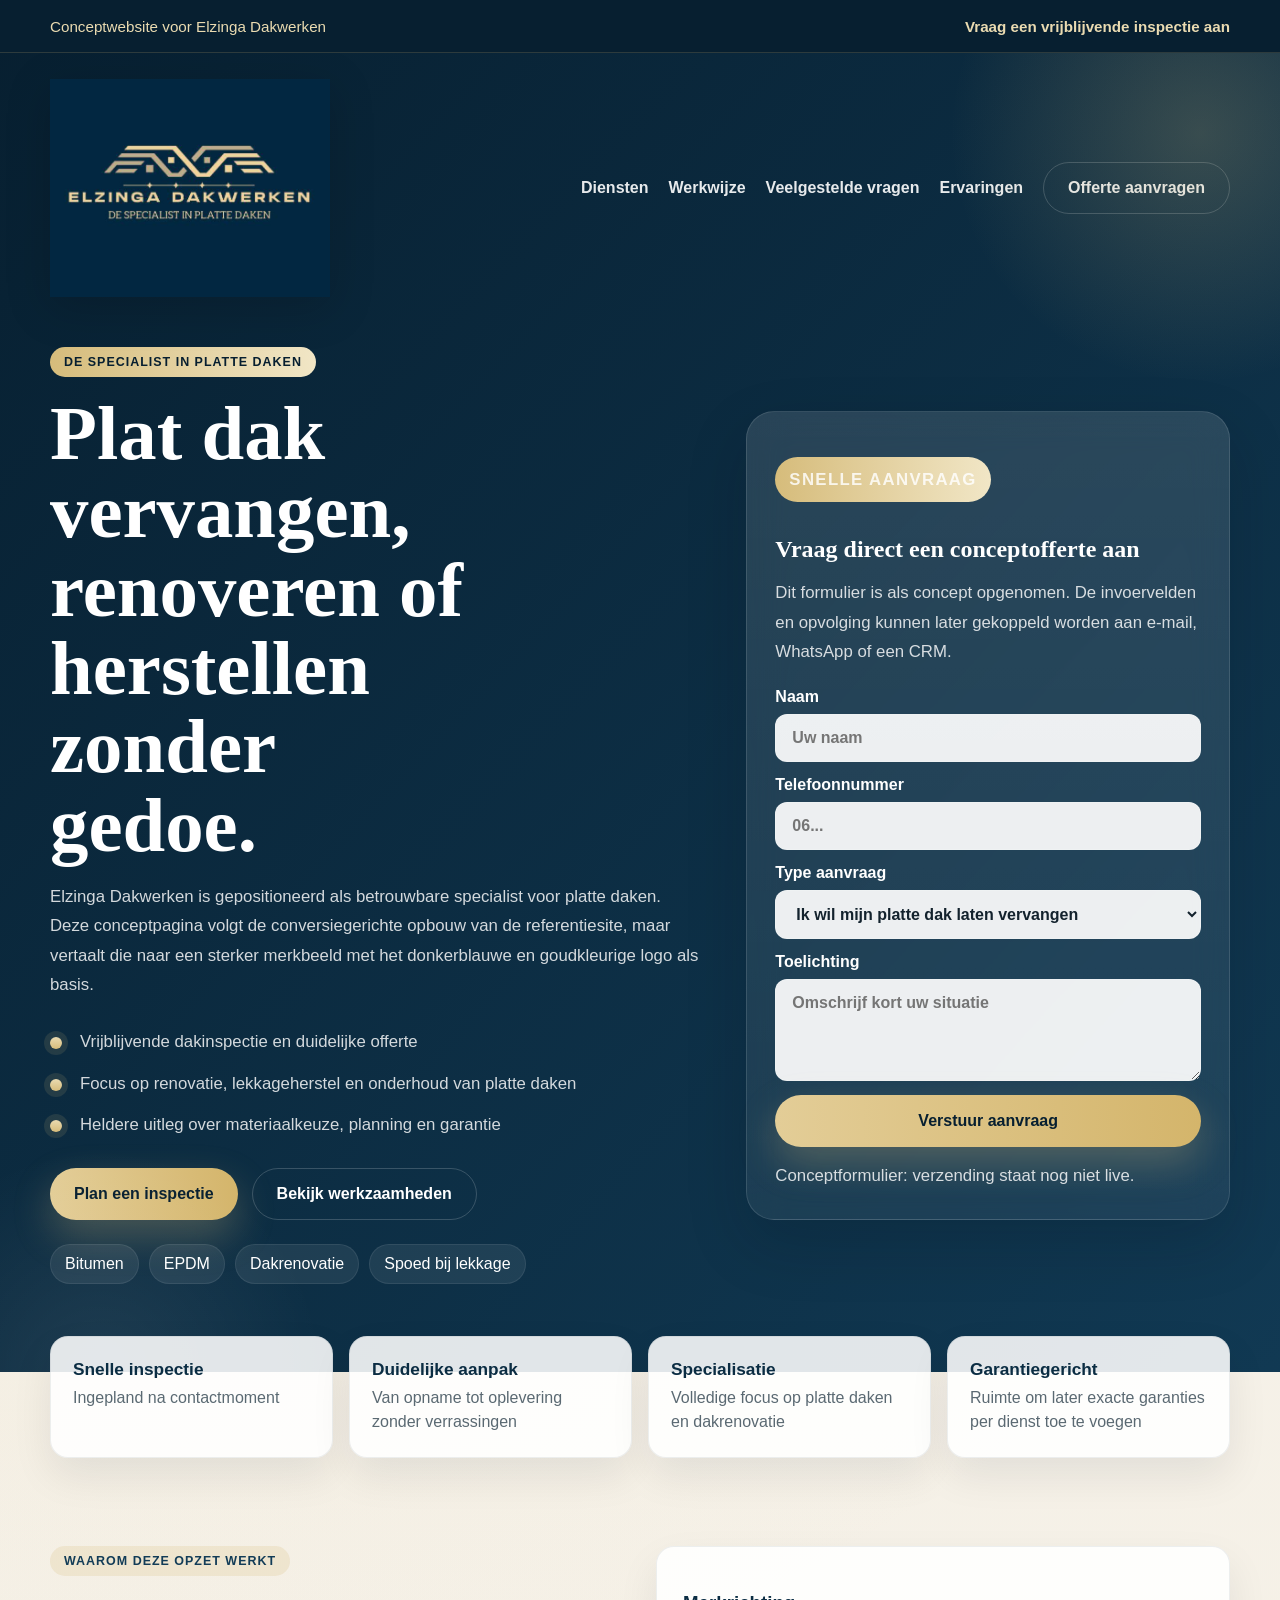
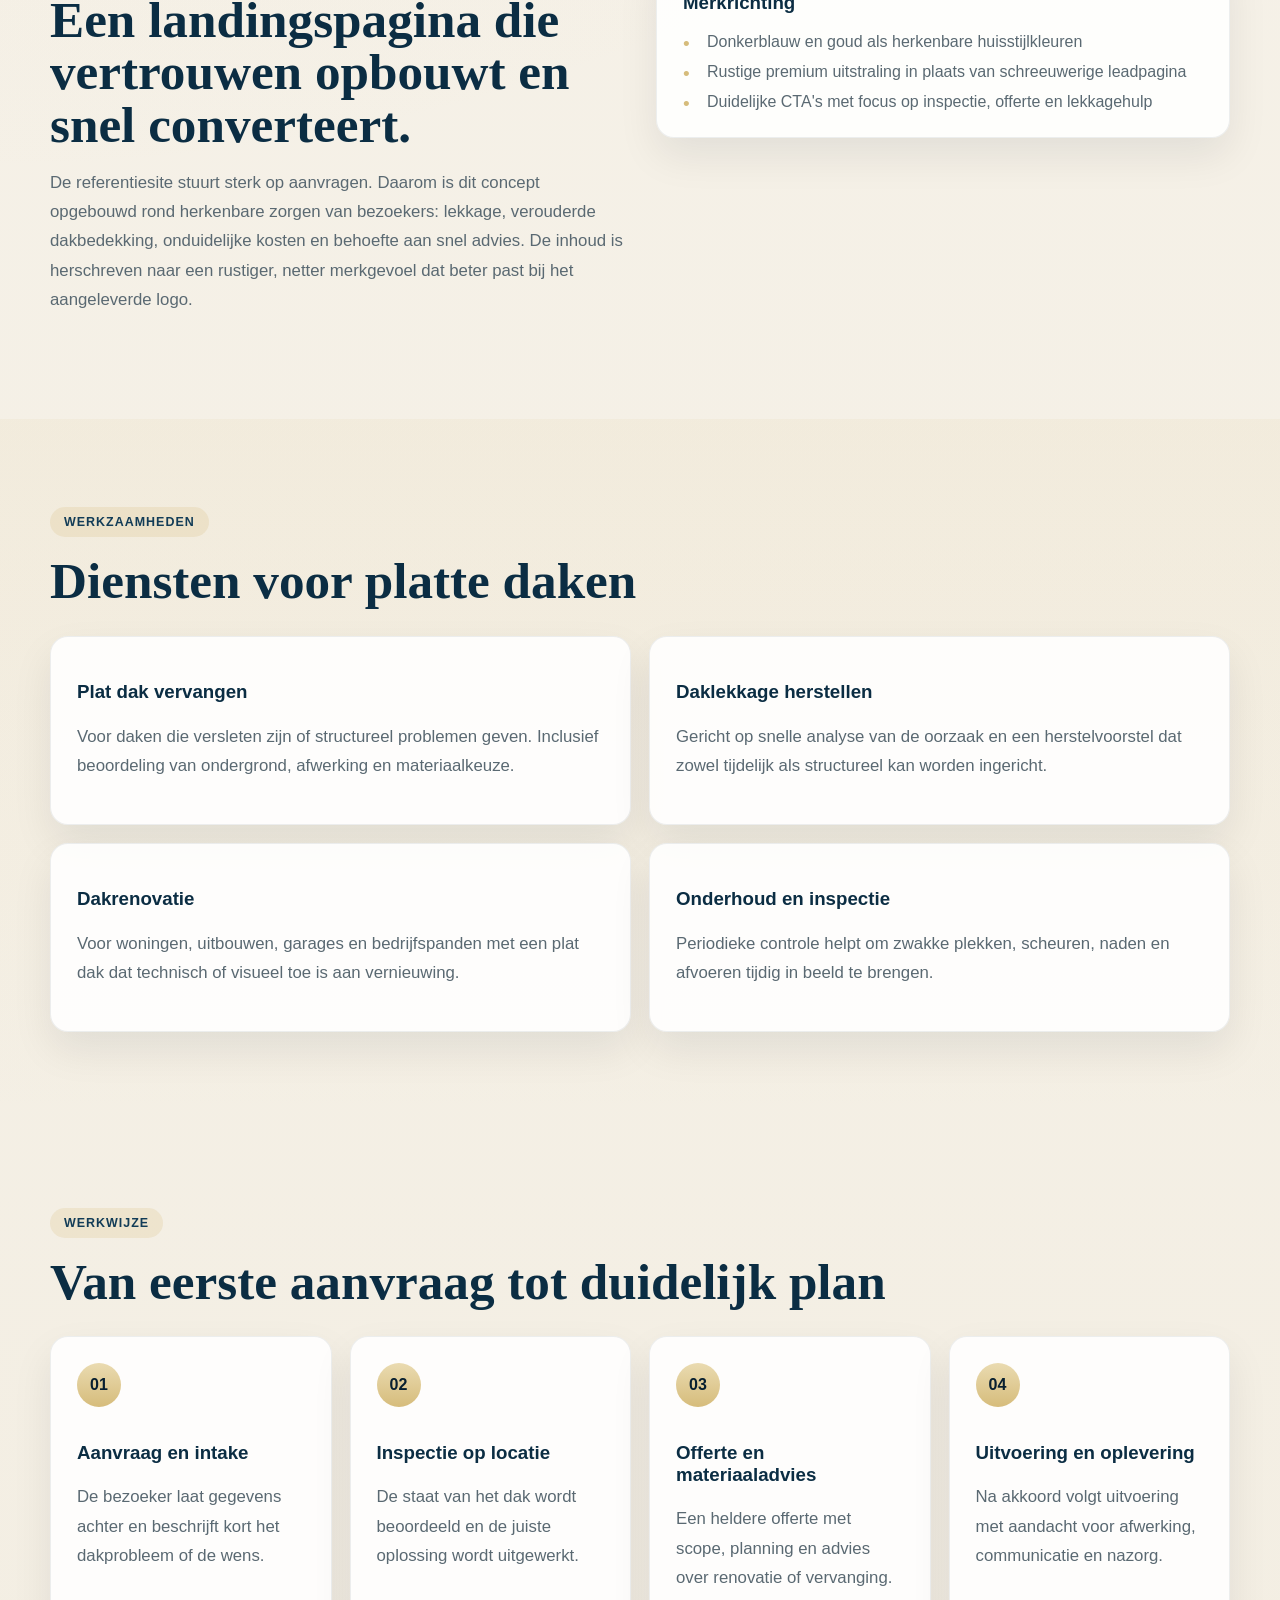
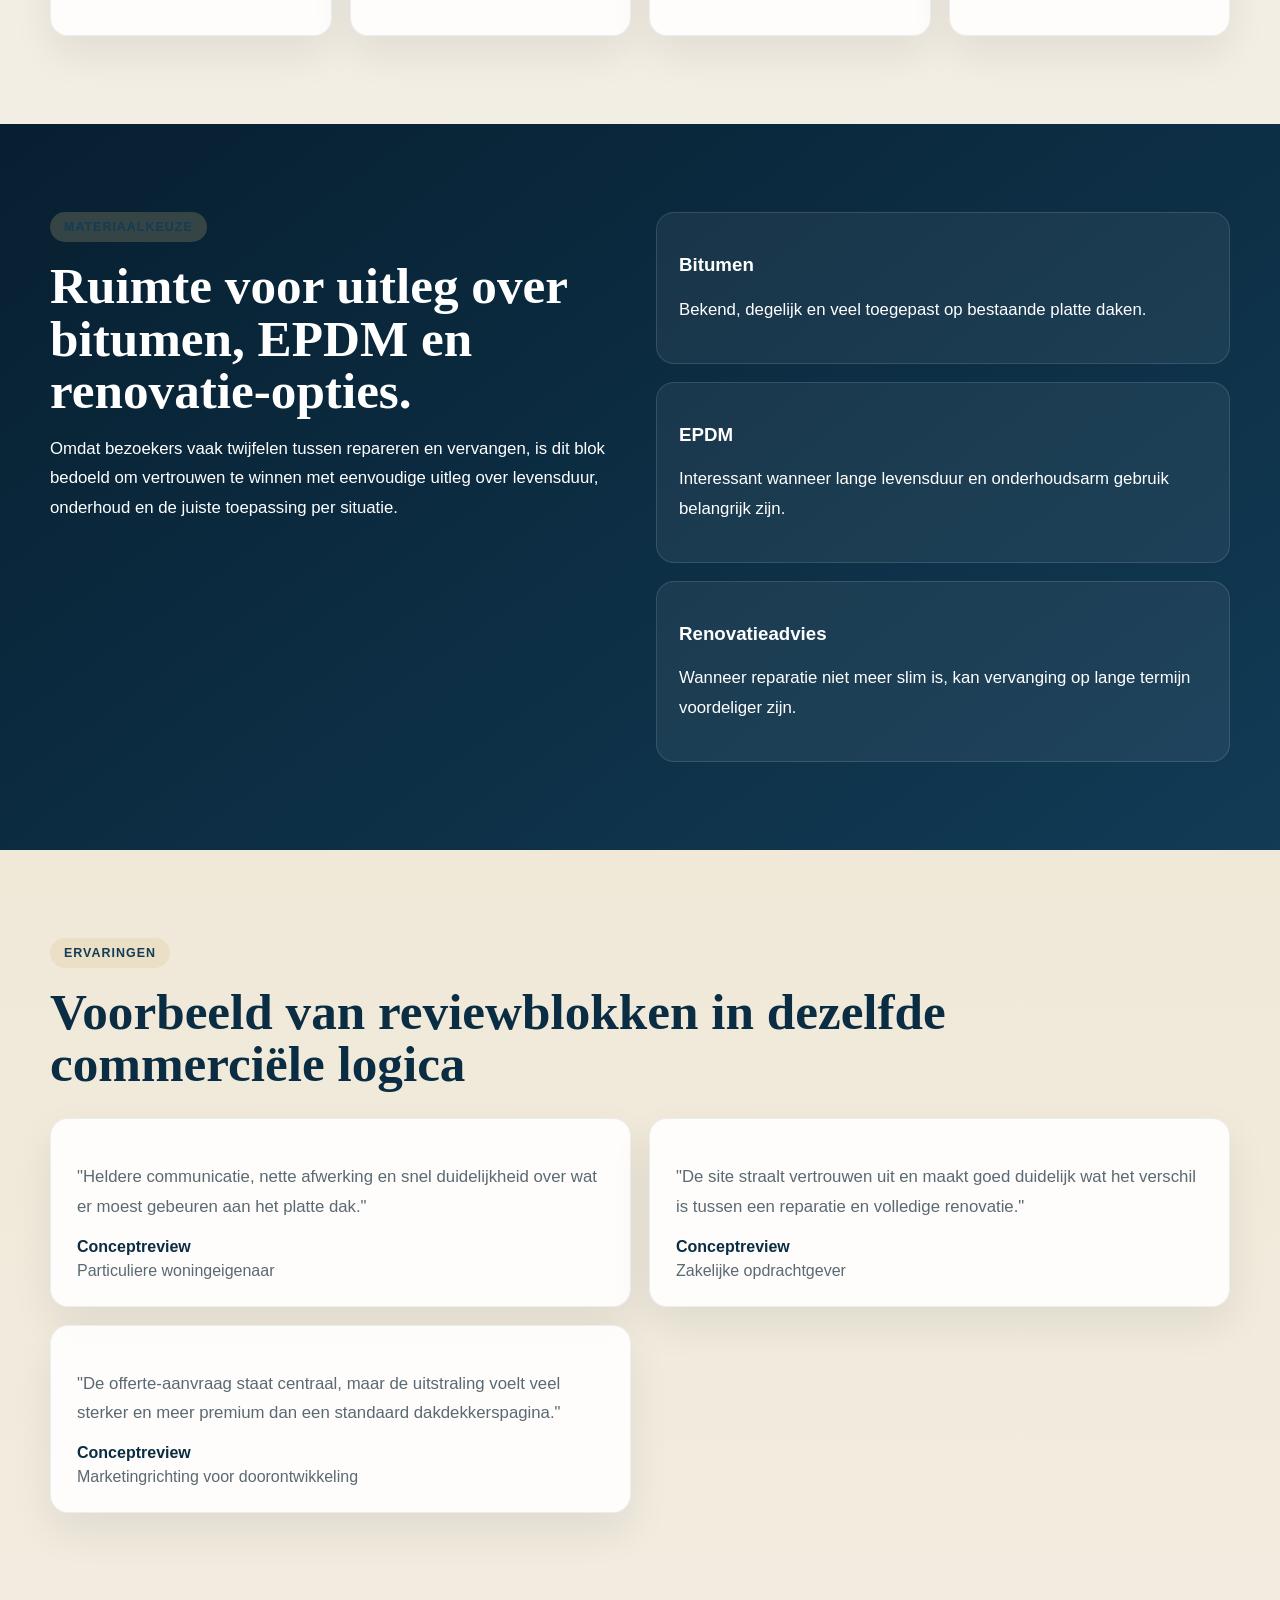
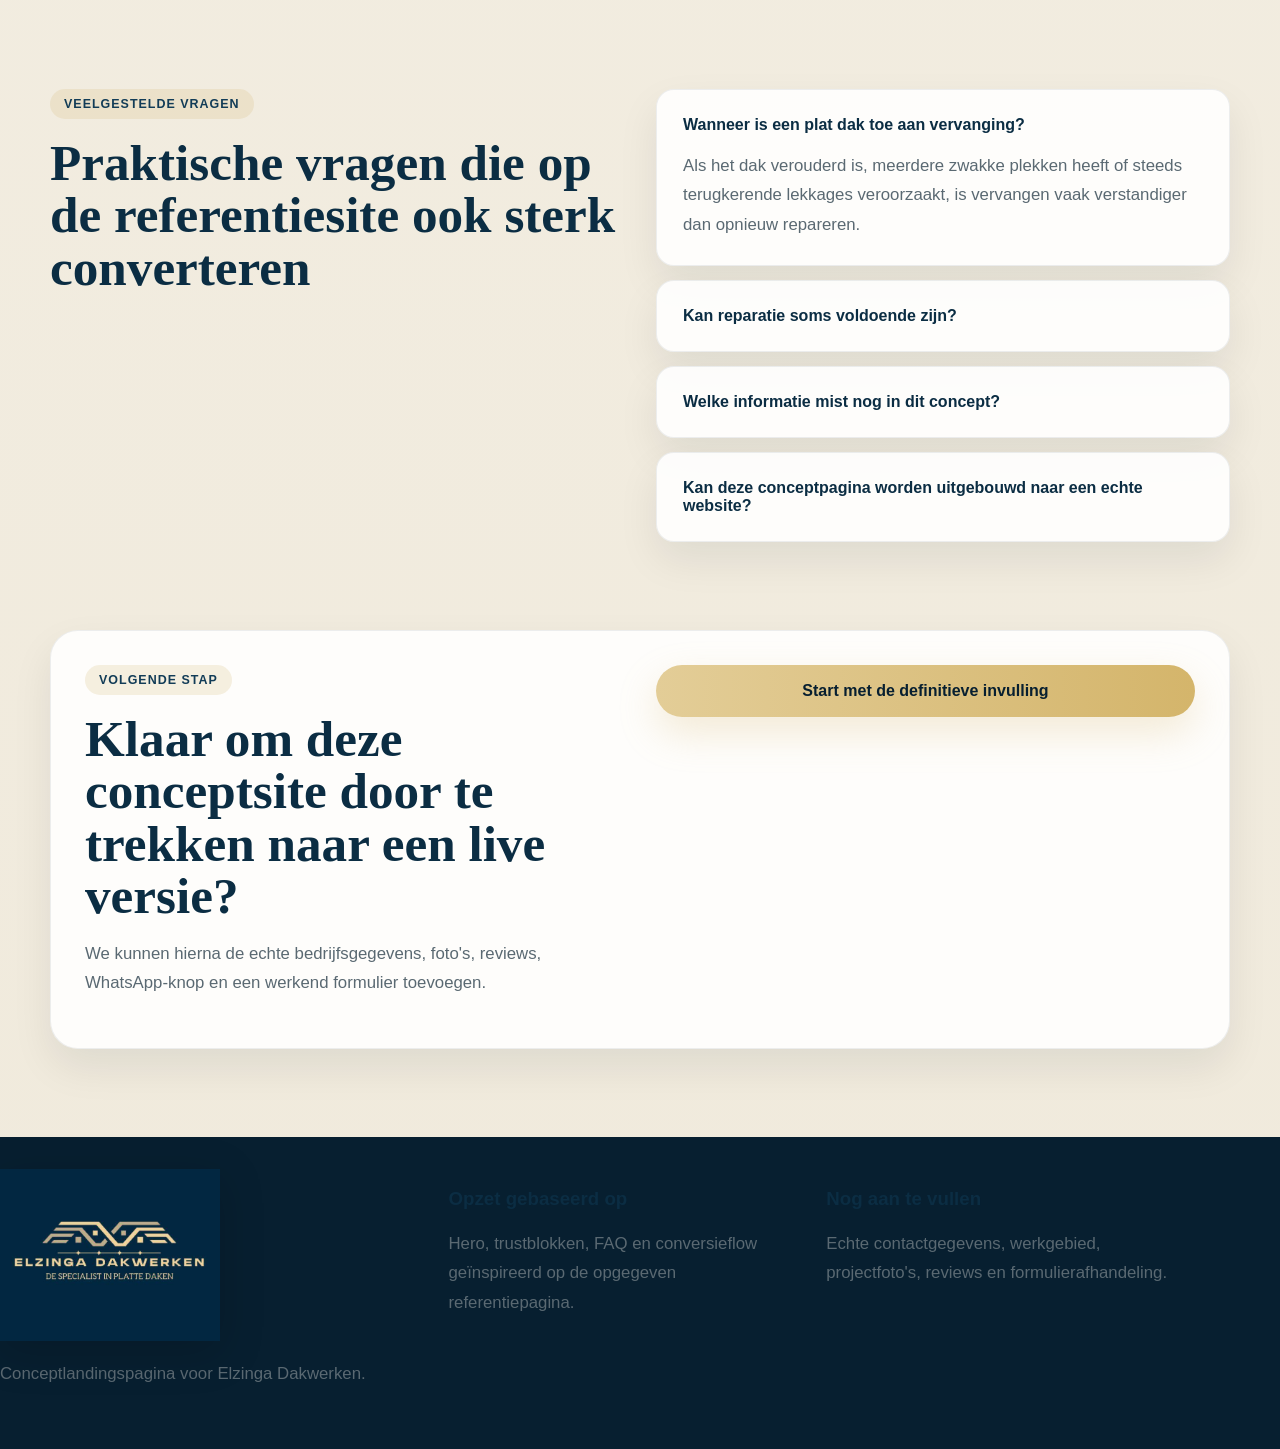
<file: index.html>
<!DOCTYPE html>
<html lang="nl">
  <head>
    <meta charset="UTF-8" />
    <meta name="viewport" content="width=device-width, initial-scale=1.0" />
    <title>Elzinga Dakwerken | Conceptwebsite</title>
    <meta
      name="description"
      content="Conceptwebsite voor Elzinga Dakwerken, specialist in platte daken. Gericht op renovatie, daklekkage, onderhoud en vrijblijvende inspecties."
    />
    <link rel="stylesheet" href="styles.css" />
  </head>
  <body>
    <div class="site-shell">
      <header class="topbar">
        <div class="container topbar-inner">
          <p>Conceptwebsite voor Elzinga Dakwerken</p>
          <a href="#offerte">Vraag een vrijblijvende inspectie aan</a>
        </div>
      </header>

      <header class="hero" id="top">
        <nav class="nav container">
          <a class="brand" href="#top" aria-label="Elzinga Dakwerken home">
            <img src="assets/elzinga-dakwerken-logo.jpeg" alt="Elzinga Dakwerken logo" />
          </a>
          <button class="nav-toggle" type="button" aria-expanded="false" aria-controls="nav-menu">
            Menu
          </button>
          <div class="nav-links" id="nav-menu">
            <a href="#diensten">Diensten</a>
            <a href="#werkwijze">Werkwijze</a>
            <a href="#faq">Veelgestelde vragen</a>
            <a href="#reviews">Ervaringen</a>
            <a class="button button-outline" href="#offerte">Offerte aanvragen</a>
          </div>
        </nav>

        <div class="container hero-grid">
          <section class="hero-copy">
            <span class="eyebrow">De specialist in platte daken</span>
            <h1>Plat dak vervangen, renoveren of herstellen zonder gedoe.</h1>
            <p class="lead">
              Elzinga Dakwerken is gepositioneerd als betrouwbare specialist voor platte daken.
              Deze conceptpagina volgt de conversiegerichte opbouw van de referentiesite, maar
              vertaalt die naar een sterker merkbeeld met het donkerblauwe en goudkleurige logo als basis.
            </p>

            <ul class="hero-list">
              <li>Vrijblijvende dakinspectie en duidelijke offerte</li>
              <li>Focus op renovatie, lekkageherstel en onderhoud van platte daken</li>
              <li>Heldere uitleg over materiaalkeuze, planning en garantie</li>
            </ul>

            <div class="hero-actions">
              <a class="button" href="#offerte">Plan een inspectie</a>
              <a class="button button-muted" href="#diensten">Bekijk werkzaamheden</a>
            </div>

            <div class="trust-strip">
              <span>Bitumen</span>
              <span>EPDM</span>
              <span>Dakrenovatie</span>
              <span>Spoed bij lekkage</span>
            </div>
          </section>

          <aside class="quote-card" id="offerte">
            <p class="quote-tag">Snelle aanvraag</p>
            <h2>Vraag direct een conceptofferte aan</h2>
            <p>
              Dit formulier is als concept opgenomen. De invoervelden en opvolging kunnen later
              gekoppeld worden aan e-mail, WhatsApp of een CRM.
            </p>

            <form class="lead-form">
              <label>
                Naam
                <input type="text" name="name" placeholder="Uw naam" />
              </label>
              <label>
                Telefoonnummer
                <input type="tel" name="phone" placeholder="06..." />
              </label>
              <label>
                Type aanvraag
                <select name="service">
                  <option>Ik wil mijn platte dak laten vervangen</option>
                  <option>Ik heb een lekkage</option>
                  <option>Ik wil onderhoud of inspectie</option>
                  <option>Ik wil advies over dakbedekking</option>
                </select>
              </label>
              <label>
                Toelichting
                <textarea
                  name="message"
                  rows="4"
                  placeholder="Omschrijf kort uw situatie"
                ></textarea>
              </label>
              <button class="button button-full" type="submit">Verstuur aanvraag</button>
              <p class="form-note">Conceptformulier: verzending staat nog niet live.</p>
            </form>
          </aside>
        </div>
      </header>

      <main>
        <section class="stats-section">
          <div class="container stats-grid">
            <article>
              <strong>Snelle inspectie</strong>
              <span>Ingepland na contactmoment</span>
            </article>
            <article>
              <strong>Duidelijke aanpak</strong>
              <span>Van opname tot oplevering zonder verrassingen</span>
            </article>
            <article>
              <strong>Specialisatie</strong>
              <span>Volledige focus op platte daken en dakrenovatie</span>
            </article>
            <article>
              <strong>Garantiegericht</strong>
              <span>Ruimte om later exacte garanties per dienst toe te voegen</span>
            </article>
          </div>
        </section>

        <section class="content-section">
          <div class="container split-layout">
            <div>
              <span class="section-kicker">Waarom deze opzet werkt</span>
              <h2>Een landingspagina die vertrouwen opbouwt en snel converteert.</h2>
              <p>
                De referentiesite stuurt sterk op aanvragen. Daarom is dit concept opgebouwd rond
                herkenbare zorgen van bezoekers: lekkage, verouderde dakbedekking, onduidelijke
                kosten en behoefte aan snel advies. De inhoud is herschreven naar een rustiger,
                netter merkgevoel dat beter past bij het aangeleverde logo.
              </p>
            </div>
            <div class="highlight-card">
              <h3>Merkrichting</h3>
              <ul>
                <li>Donkerblauw en goud als herkenbare huisstijlkleuren</li>
                <li>Rustige premium uitstraling in plaats van schreeuwerige leadpagina</li>
                <li>Duidelijke CTA's met focus op inspectie, offerte en lekkagehulp</li>
              </ul>
            </div>
          </div>
        </section>

        <section class="content-section muted" id="diensten">
          <div class="container">
            <span class="section-kicker">Werkzaamheden</span>
            <h2>Diensten voor platte daken</h2>
            <div class="cards-grid">
              <article class="service-card">
                <h3>Plat dak vervangen</h3>
                <p>
                  Voor daken die versleten zijn of structureel problemen geven. Inclusief beoordeling
                  van ondergrond, afwerking en materiaalkeuze.
                </p>
              </article>
              <article class="service-card">
                <h3>Daklekkage herstellen</h3>
                <p>
                  Gericht op snelle analyse van de oorzaak en een herstelvoorstel dat zowel tijdelijk
                  als structureel kan worden ingericht.
                </p>
              </article>
              <article class="service-card">
                <h3>Dakrenovatie</h3>
                <p>
                  Voor woningen, uitbouwen, garages en bedrijfspanden met een plat dak dat technisch
                  of visueel toe is aan vernieuwing.
                </p>
              </article>
              <article class="service-card">
                <h3>Onderhoud en inspectie</h3>
                <p>
                  Periodieke controle helpt om zwakke plekken, scheuren, naden en afvoeren tijdig in
                  beeld te brengen.
                </p>
              </article>
            </div>
          </div>
        </section>

        <section class="content-section" id="werkwijze">
          <div class="container">
            <span class="section-kicker">Werkwijze</span>
            <h2>Van eerste aanvraag tot duidelijk plan</h2>
            <div class="steps-grid">
              <article>
                <span>01</span>
                <h3>Aanvraag en intake</h3>
                <p>De bezoeker laat gegevens achter en beschrijft kort het dakprobleem of de wens.</p>
              </article>
              <article>
                <span>02</span>
                <h3>Inspectie op locatie</h3>
                <p>De staat van het dak wordt beoordeeld en de juiste oplossing wordt uitgewerkt.</p>
              </article>
              <article>
                <span>03</span>
                <h3>Offerte en materiaaladvies</h3>
                <p>Een heldere offerte met scope, planning en advies over renovatie of vervanging.</p>
              </article>
              <article>
                <span>04</span>
                <h3>Uitvoering en oplevering</h3>
                <p>Na akkoord volgt uitvoering met aandacht voor afwerking, communicatie en nazorg.</p>
              </article>
            </div>
          </div>
        </section>

        <section class="content-section accent-panel">
          <div class="container panel-grid">
            <div>
              <span class="section-kicker">Materiaalkeuze</span>
              <h2>Ruimte voor uitleg over bitumen, EPDM en renovatie-opties.</h2>
              <p>
                Omdat bezoekers vaak twijfelen tussen repareren en vervangen, is dit blok bedoeld om
                vertrouwen te winnen met eenvoudige uitleg over levensduur, onderhoud en de juiste
                toepassing per situatie.
              </p>
            </div>
            <div class="material-list">
              <div>
                <h3>Bitumen</h3>
                <p>Bekend, degelijk en veel toegepast op bestaande platte daken.</p>
              </div>
              <div>
                <h3>EPDM</h3>
                <p>Interessant wanneer lange levensduur en onderhoudsarm gebruik belangrijk zijn.</p>
              </div>
              <div>
                <h3>Renovatieadvies</h3>
                <p>Wanneer reparatie niet meer slim is, kan vervanging op lange termijn voordeliger zijn.</p>
              </div>
            </div>
          </div>
        </section>

        <section class="content-section muted" id="reviews">
          <div class="container">
            <span class="section-kicker">Ervaringen</span>
            <h2>Voorbeeld van reviewblokken in dezelfde commerciële logica</h2>
            <div class="reviews-grid">
              <article class="review-card">
                <p>
                  "Heldere communicatie, nette afwerking en snel duidelijkheid over wat er moest
                  gebeuren aan het platte dak."
                </p>
                <strong>Conceptreview</strong>
                <span>Particuliere woningeigenaar</span>
              </article>
              <article class="review-card">
                <p>
                  "De site straalt vertrouwen uit en maakt goed duidelijk wat het verschil is tussen
                  een reparatie en volledige renovatie."
                </p>
                <strong>Conceptreview</strong>
                <span>Zakelijke opdrachtgever</span>
              </article>
              <article class="review-card">
                <p>
                  "De offerte-aanvraag staat centraal, maar de uitstraling voelt veel sterker en meer
                  premium dan een standaard dakdekkerspagina."
                </p>
                <strong>Conceptreview</strong>
                <span>Marketingrichting voor doorontwikkeling</span>
              </article>
            </div>
          </div>
        </section>

        <section class="content-section" id="faq">
          <div class="container faq-layout">
            <div>
              <span class="section-kicker">Veelgestelde vragen</span>
              <h2>Praktische vragen die op de referentiesite ook sterk converteren</h2>
            </div>
            <div class="faq-list">
              <details open>
                <summary>Wanneer is een plat dak toe aan vervanging?</summary>
                <p>
                  Als het dak verouderd is, meerdere zwakke plekken heeft of steeds terugkerende
                  lekkages veroorzaakt, is vervangen vaak verstandiger dan opnieuw repareren.
                </p>
              </details>
              <details>
                <summary>Kan reparatie soms voldoende zijn?</summary>
                <p>
                  Ja, bij lokale schade of beginnende slijtage kan herstel nog prima passend zijn. Een
                  inspectie bepaalt of dat technisch en financieel slim is.
                </p>
              </details>
              <details>
                <summary>Welke informatie mist nog in dit concept?</summary>
                <p>
                  Exacte contactgegevens, werkgebied, echte reviews, garantievoorwaarden en eventuele
                  keurmerken kunnen later eenvoudig worden toegevoegd.
                </p>
              </details>
              <details>
                <summary>Kan deze conceptpagina worden uitgebouwd naar een echte website?</summary>
                <p>
                  Ja. Dit ontwerp is opgezet als nette basis voor een live website met formulierkoppeling,
                  extra pagina's, SEO-teksten en echte projectfoto's.
                </p>
              </details>
            </div>
          </div>
        </section>

        <section class="content-section cta-section">
          <div class="container cta-panel">
            <div>
              <span class="section-kicker">Volgende stap</span>
              <h2>Klaar om deze conceptsite door te trekken naar een live versie?</h2>
              <p>
                We kunnen hierna de echte bedrijfsgegevens, foto's, reviews, WhatsApp-knop en een
                werkend formulier toevoegen.
              </p>
            </div>
            <a class="button" href="#offerte">Start met de definitieve invulling</a>
          </div>
        </section>
      </main>

      <footer class="footer">
        <div class="container footer-grid">
          <div>
            <img
              class="footer-logo"
              src="assets/elzinga-dakwerken-logo.jpeg"
              alt="Elzinga Dakwerken logo"
            />
            <p>Conceptlandingspagina voor Elzinga Dakwerken.</p>
          </div>
          <div>
            <h3>Opzet gebaseerd op</h3>
            <p>Hero, trustblokken, FAQ en conversieflow geïnspireerd op de opgegeven referentiepagina.</p>
          </div>
          <div>
            <h3>Nog aan te vullen</h3>
            <p>Echte contactgegevens, werkgebied, projectfoto's, reviews en formulierafhandeling.</p>
          </div>
        </div>
      </footer>
    </div>

    <script src="script.js"></script>
  </body>
</html>
</file>
<file: styles.css>
:root {
  --navy-950: #071f30;
  --navy-900: #0b2d43;
  --navy-800: #123c57;
  --gold-500: #d6bc7b;
  --gold-300: #eadbb1;
  --sand-100: #f5f1e8;
  --sand-200: #ece3d0;
  --white: #ffffff;
  --ink-900: #13222d;
  --ink-600: #5a6972;
  --line: rgba(255, 255, 255, 0.12);
  --shadow: 0 24px 60px rgba(3, 17, 27, 0.18);
  --radius-lg: 28px;
  --radius-md: 18px;
  --radius-sm: 12px;
  --container: min(1180px, calc(100vw - 32px));
}

* {
  box-sizing: border-box;
}

html {
  scroll-behavior: smooth;
}

body {
  margin: 0;
  font-family: "Bahnschrift", "Trebuchet MS", sans-serif;
  color: var(--ink-900);
  background:
    radial-gradient(circle at top left, rgba(214, 188, 123, 0.16), transparent 28%),
    linear-gradient(180deg, #f7f3eb 0%, #f0eadc 100%);
}

img {
  display: block;
  max-width: 100%;
}

a {
  color: inherit;
  text-decoration: none;
}

button,
input,
select,
textarea {
  font: inherit;
}

.container {
  width: var(--container);
  margin: 0 auto;
}

.topbar {
  background: var(--navy-950);
  color: var(--gold-300);
  border-bottom: 1px solid rgba(214, 188, 123, 0.18);
}

.topbar-inner {
  display: flex;
  align-items: center;
  justify-content: space-between;
  gap: 16px;
  min-height: 52px;
  font-size: 0.95rem;
}

.topbar a {
  font-weight: 700;
}

.hero {
  position: relative;
  overflow: hidden;
  color: var(--white);
  background:
    linear-gradient(135deg, rgba(7, 31, 48, 0.96), rgba(18, 60, 87, 0.9)),
    linear-gradient(180deg, #0b2d43 0%, #071f30 100%);
}

.hero::before,
.hero::after {
  content: "";
  position: absolute;
  border-radius: 999px;
  pointer-events: none;
}

.hero::before {
  width: 520px;
  height: 520px;
  right: -180px;
  top: -180px;
  background: radial-gradient(circle, rgba(214, 188, 123, 0.22), transparent 68%);
}

.hero::after {
  width: 440px;
  height: 440px;
  left: -120px;
  bottom: -220px;
  background: radial-gradient(circle, rgba(255, 255, 255, 0.08), transparent 72%);
}

.nav {
  display: flex;
  align-items: center;
  justify-content: space-between;
  gap: 24px;
  padding: 26px 0 8px;
}

.brand {
  width: 280px;
}

.brand img,
.footer-logo {
  filter: drop-shadow(0 10px 22px rgba(0, 0, 0, 0.16));
}

.nav-links {
  display: flex;
  align-items: center;
  gap: 20px;
}

.nav-links a {
  color: rgba(255, 255, 255, 0.9);
  font-weight: 700;
}

.nav-toggle {
  display: none;
  border: 1px solid rgba(255, 255, 255, 0.2);
  background: rgba(255, 255, 255, 0.06);
  color: var(--white);
  padding: 10px 14px;
  border-radius: 999px;
}

.hero-grid {
  display: grid;
  grid-template-columns: 1.15fr 0.85fr;
  gap: 42px;
  align-items: center;
  padding: 42px 0 88px;
}

.eyebrow,
.section-kicker,
.quote-tag {
  display: inline-block;
  padding: 8px 14px;
  border-radius: 999px;
  letter-spacing: 0.08em;
  text-transform: uppercase;
  font-size: 0.78rem;
  font-weight: 800;
}

.eyebrow,
.quote-tag {
  color: var(--navy-950);
  background: linear-gradient(90deg, var(--gold-500), #f1e6c6);
}

.section-kicker {
  color: var(--navy-800);
  background: rgba(214, 188, 123, 0.22);
}

.hero-copy h1,
.content-section h2,
.quote-card h2,
.cta-panel h2 {
  font-family: "Palatino Linotype", "Book Antiqua", serif;
  line-height: 1.02;
  margin: 18px 0 16px;
}

.hero-copy h1 {
  font-size: clamp(2.8rem, 6vw, 5.4rem);
  max-width: 11ch;
}

.lead,
.hero-list,
.quote-card p,
.content-section p,
.service-card p,
.review-card p,
.faq-list p,
.footer p {
  color: rgba(255, 255, 255, 0.82);
  font-size: 1.05rem;
  line-height: 1.75;
}

.hero-list {
  list-style: none;
  padding: 0;
  margin: 28px 0;
  display: grid;
  gap: 12px;
}

.hero-list li {
  position: relative;
  padding-left: 30px;
}

.hero-list li::before {
  content: "";
  position: absolute;
  width: 12px;
  height: 12px;
  left: 0;
  top: 10px;
  border-radius: 50%;
  background: linear-gradient(180deg, var(--gold-300), var(--gold-500));
  box-shadow: 0 0 0 6px rgba(214, 188, 123, 0.12);
}

.hero-actions {
  display: flex;
  flex-wrap: wrap;
  gap: 14px;
  margin-bottom: 24px;
}

.button {
  display: inline-flex;
  align-items: center;
  justify-content: center;
  min-height: 52px;
  padding: 0 24px;
  border: 0;
  border-radius: 999px;
  background: linear-gradient(90deg, #e3cd97, #d4b56b);
  color: var(--navy-950);
  font-weight: 800;
  box-shadow: 0 16px 38px rgba(214, 188, 123, 0.28);
  cursor: pointer;
}

.button:hover {
  transform: translateY(-1px);
}

.button-outline,
.button-muted {
  background: transparent;
  color: var(--white);
  border: 1px solid rgba(255, 255, 255, 0.18);
  box-shadow: none;
}

.button-full {
  width: 100%;
}

.trust-strip {
  display: flex;
  flex-wrap: wrap;
  gap: 10px;
}

.trust-strip span {
  padding: 10px 14px;
  border-radius: 999px;
  background: rgba(255, 255, 255, 0.08);
  border: 1px solid rgba(255, 255, 255, 0.08);
}

.quote-card {
  padding: 28px;
  border-radius: var(--radius-lg);
  background: linear-gradient(180deg, rgba(255, 255, 255, 0.12), rgba(255, 255, 255, 0.06));
  border: 1px solid var(--line);
  box-shadow: var(--shadow);
  backdrop-filter: blur(18px);
}

.lead-form {
  display: grid;
  gap: 14px;
  margin-top: 22px;
}

.lead-form label {
  display: grid;
  gap: 8px;
  color: var(--white);
  font-weight: 700;
}

.lead-form input,
.lead-form select,
.lead-form textarea {
  width: 100%;
  padding: 14px 16px;
  border: 1px solid rgba(255, 255, 255, 0.14);
  border-radius: var(--radius-sm);
  background: rgba(255, 255, 255, 0.92);
  color: var(--ink-900);
}

.form-note {
  margin: 0;
  font-size: 0.92rem;
  color: rgba(255, 255, 255, 0.72);
}

.stats-section {
  margin-top: -36px;
  position: relative;
  z-index: 2;
}

.stats-grid {
  display: grid;
  grid-template-columns: repeat(4, 1fr);
  gap: 16px;
}

.stats-grid article,
.highlight-card,
.service-card,
.review-card,
.steps-grid article,
.faq-list details,
.cta-panel {
  background: rgba(255, 255, 255, 0.88);
  border: 1px solid rgba(7, 31, 48, 0.07);
  box-shadow: 0 18px 40px rgba(16, 28, 36, 0.08);
}

.stats-grid article {
  padding: 22px;
  border-radius: var(--radius-md);
}

.stats-grid strong {
  display: block;
  color: var(--navy-900);
  font-size: 1.08rem;
}

.stats-grid span {
  display: block;
  margin-top: 6px;
  color: var(--ink-600);
  line-height: 1.55;
}

.content-section {
  padding: 88px 0;
}

.muted {
  background: linear-gradient(180deg, rgba(214, 188, 123, 0.09), rgba(255, 255, 255, 0));
}

.split-layout,
.panel-grid,
.faq-layout,
.cta-panel {
  display: grid;
  grid-template-columns: 1fr 1fr;
  gap: 32px;
  align-items: start;
}

.content-section h2,
.cta-panel h2 {
  color: var(--navy-900);
  font-size: clamp(2rem, 4vw, 3.5rem);
}

.content-section p,
.service-card p,
.faq-list p,
.review-card p,
.footer p {
  color: var(--ink-600);
}

.highlight-card,
.service-card,
.review-card,
.steps-grid article,
.faq-list details {
  padding: 26px;
  border-radius: var(--radius-md);
}

.highlight-card ul,
.footer-grid {
  margin: 0;
  padding: 0;
}

.highlight-card ul {
  list-style: none;
  display: grid;
  gap: 12px;
}

.highlight-card li {
  position: relative;
  padding-left: 24px;
  color: var(--ink-600);
}

.highlight-card li::before {
  content: "•";
  position: absolute;
  left: 0;
  color: var(--gold-500);
  font-size: 1.2rem;
}

.cards-grid,
.reviews-grid,
.steps-grid {
  display: grid;
  gap: 18px;
}

.cards-grid,
.reviews-grid {
  grid-template-columns: repeat(2, 1fr);
  margin-top: 28px;
}

.steps-grid {
  grid-template-columns: repeat(4, 1fr);
  margin-top: 28px;
}

.service-card h3,
.review-card strong,
.steps-grid h3,
.material-list h3,
.footer h3,
.highlight-card h3 {
  color: var(--navy-900);
}

.steps-grid article span {
  display: inline-flex;
  align-items: center;
  justify-content: center;
  width: 44px;
  height: 44px;
  border-radius: 50%;
  margin-bottom: 16px;
  font-weight: 800;
  color: var(--navy-950);
  background: linear-gradient(180deg, var(--gold-300), var(--gold-500));
}

.accent-panel {
  color: var(--white);
  background:
    linear-gradient(145deg, rgba(7, 31, 48, 0.98), rgba(18, 60, 87, 0.96)),
    linear-gradient(180deg, #0b2d43, #071f30);
}

.accent-panel h2,
.accent-panel p,
.accent-panel h3 {
  color: var(--white);
}

.material-list {
  display: grid;
  gap: 18px;
}

.material-list > div {
  padding: 22px;
  border-radius: var(--radius-md);
  border: 1px solid rgba(255, 255, 255, 0.12);
  background: rgba(255, 255, 255, 0.06);
}

.review-card span {
  display: block;
  margin-top: 6px;
  color: var(--ink-600);
}

.faq-list {
  display: grid;
  gap: 14px;
}

.faq-list details summary {
  cursor: pointer;
  list-style: none;
  font-weight: 800;
  color: var(--navy-900);
}

.faq-list details summary::-webkit-details-marker {
  display: none;
}

.faq-list details p {
  margin-bottom: 0;
}

.cta-section {
  padding-top: 0;
}

.cta-panel {
  padding: 34px;
  border-radius: var(--radius-lg);
}

.footer {
  color: rgba(255, 255, 255, 0.76);
  background: var(--navy-950);
  padding: 32px 0 44px;
}

.footer-grid {
  display: grid;
  grid-template-columns: 1.2fr 1fr 1fr;
  gap: 24px;
}

.footer-logo {
  width: 220px;
  margin-bottom: 18px;
}

@media (max-width: 1024px) {
  .hero-grid,
  .split-layout,
  .panel-grid,
  .faq-layout,
  .cta-panel,
  .steps-grid,
  .stats-grid,
  .cards-grid,
  .reviews-grid,
  .footer-grid {
    grid-template-columns: 1fr;
  }

  .hero-copy h1 {
    max-width: 13ch;
  }
}

@media (max-width: 860px) {
  .topbar-inner {
    flex-direction: column;
    justify-content: center;
    padding: 10px 0;
    text-align: center;
  }

  .nav {
    align-items: flex-start;
    flex-wrap: wrap;
  }

  .brand {
    width: min(280px, 72vw);
  }

  .nav-toggle {
    display: inline-flex;
    margin-left: auto;
  }

  .nav-links {
    display: none;
    width: 100%;
    flex-direction: column;
    align-items: stretch;
    padding: 16px 0 0;
  }

  .nav-links.open {
    display: flex;
  }

  .button-outline {
    justify-content: center;
  }
}

@media (max-width: 640px) {
  .hero-grid {
    padding-bottom: 64px;
  }

  .hero-copy h1,
  .content-section h2,
  .cta-panel h2 {
    max-width: none;
  }

  .quote-card,
  .highlight-card,
  .service-card,
  .review-card,
  .steps-grid article,
  .faq-list details,
  .cta-panel {
    padding: 22px;
  }
}
</file>
